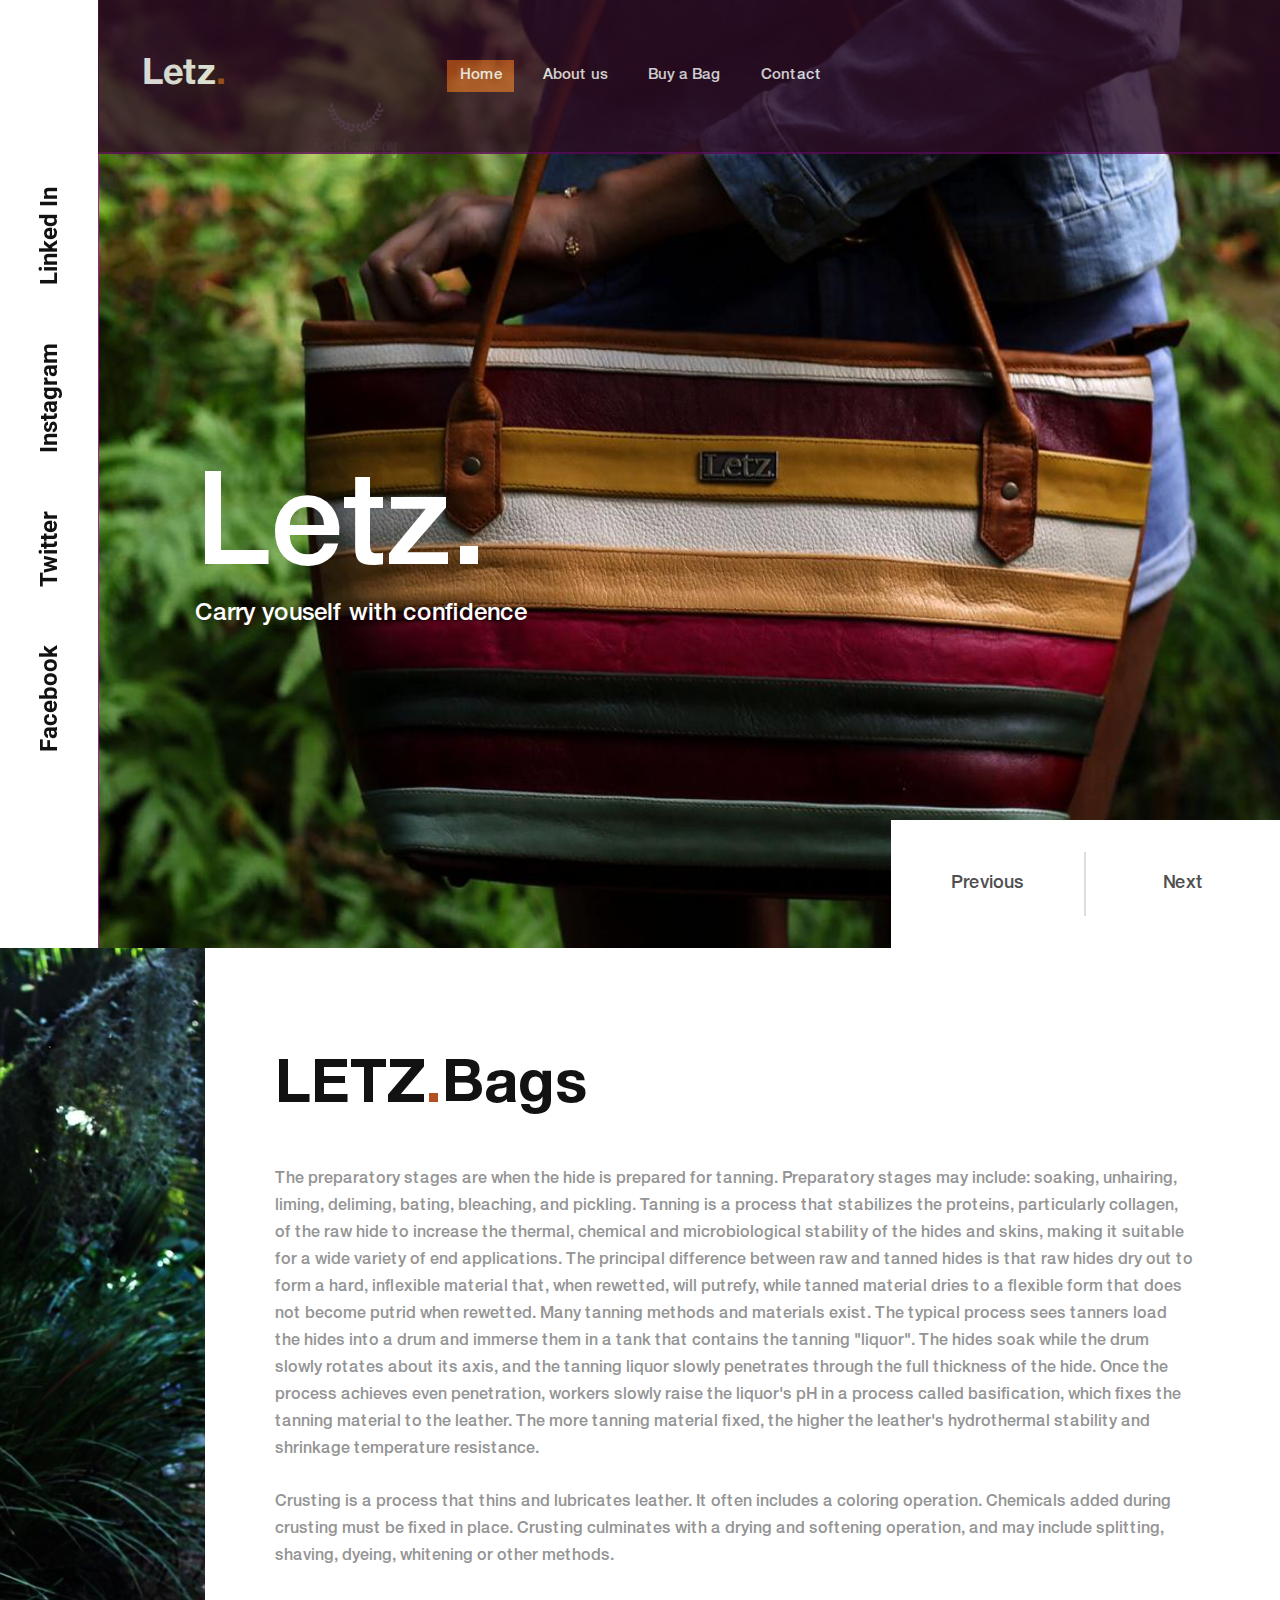
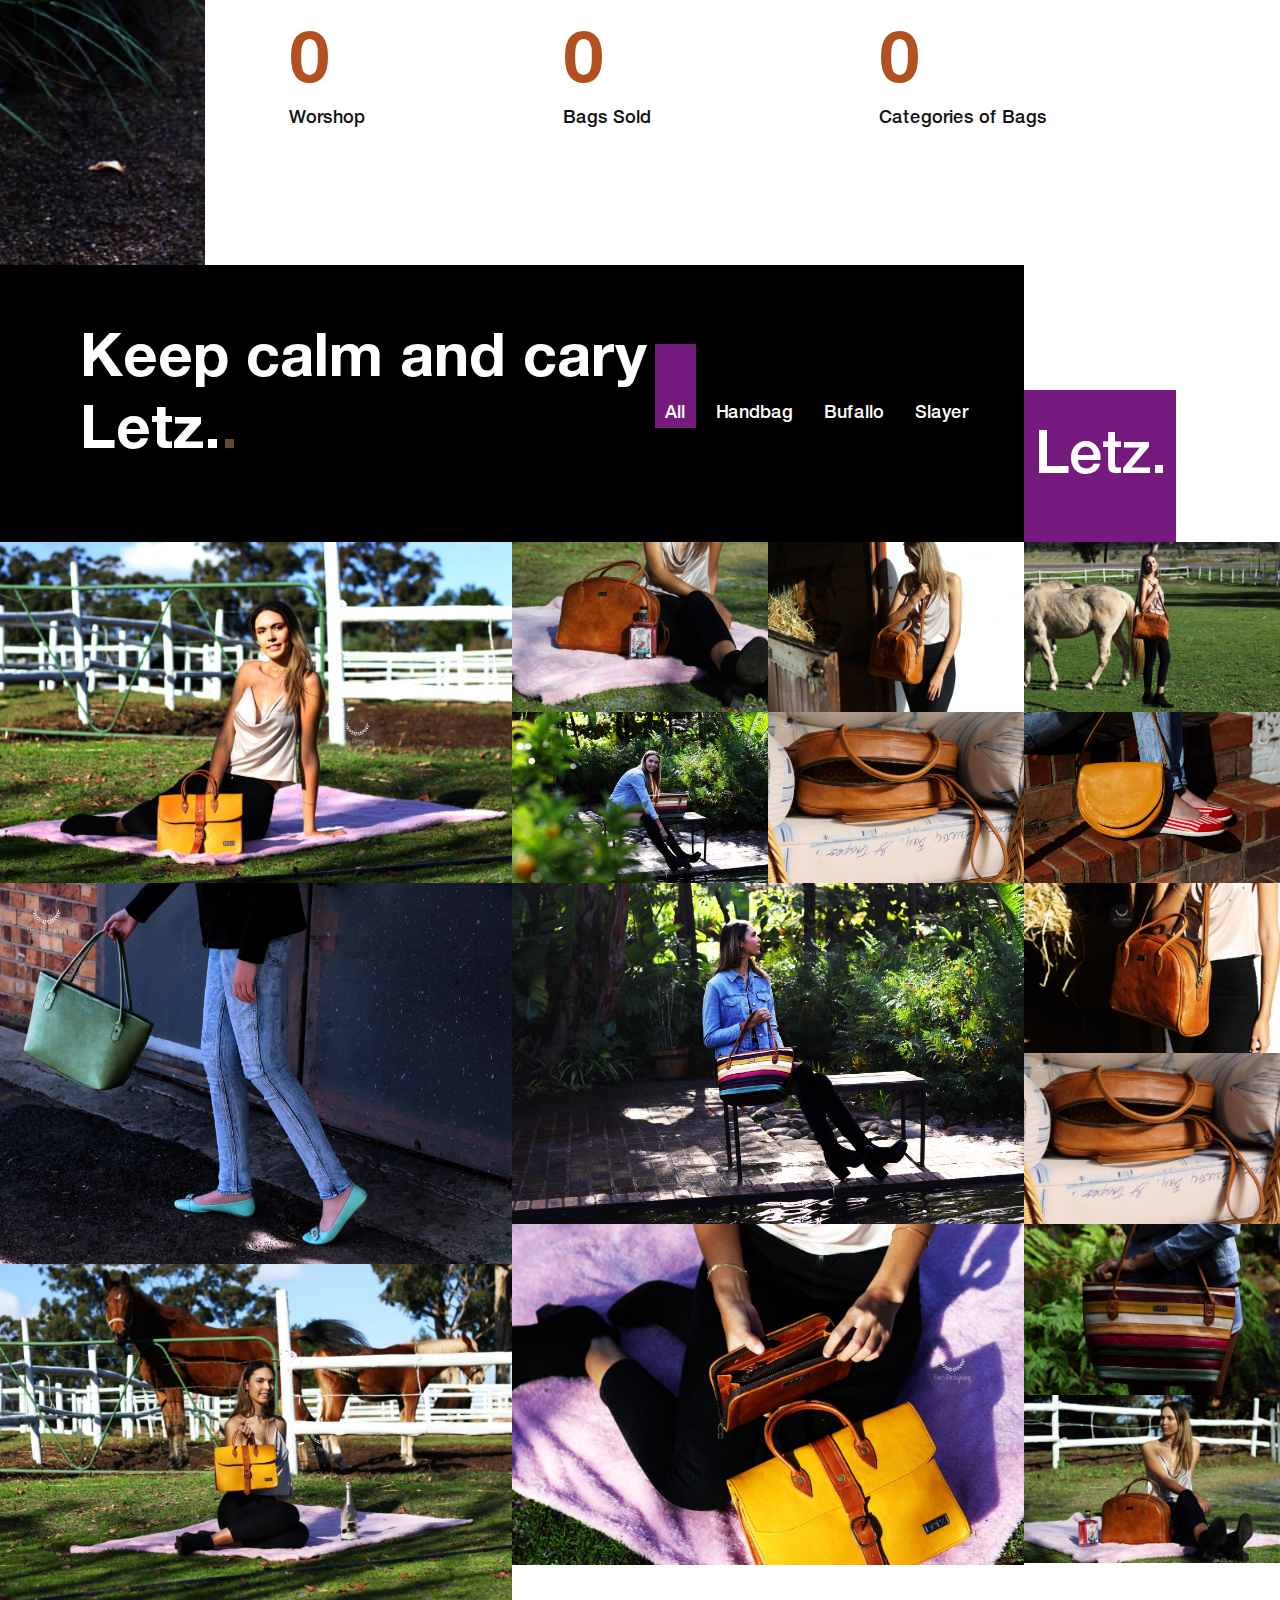
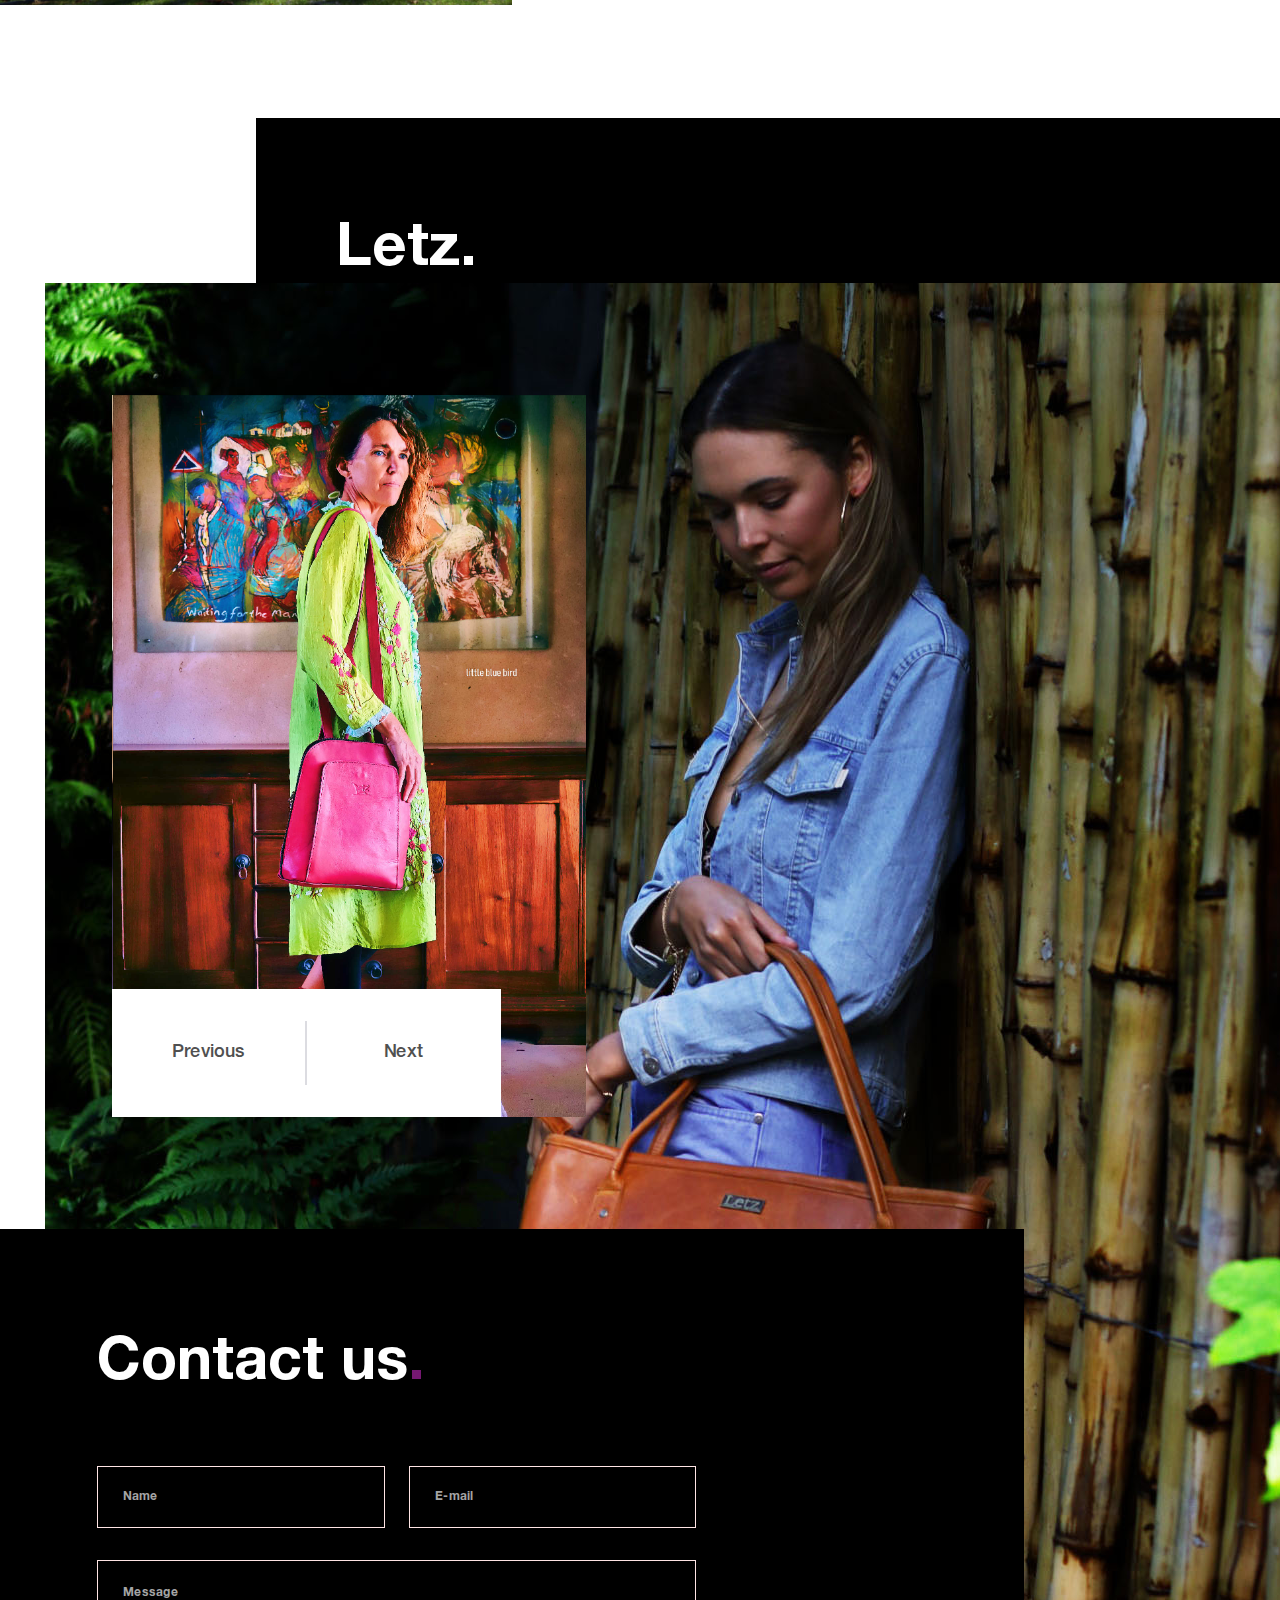
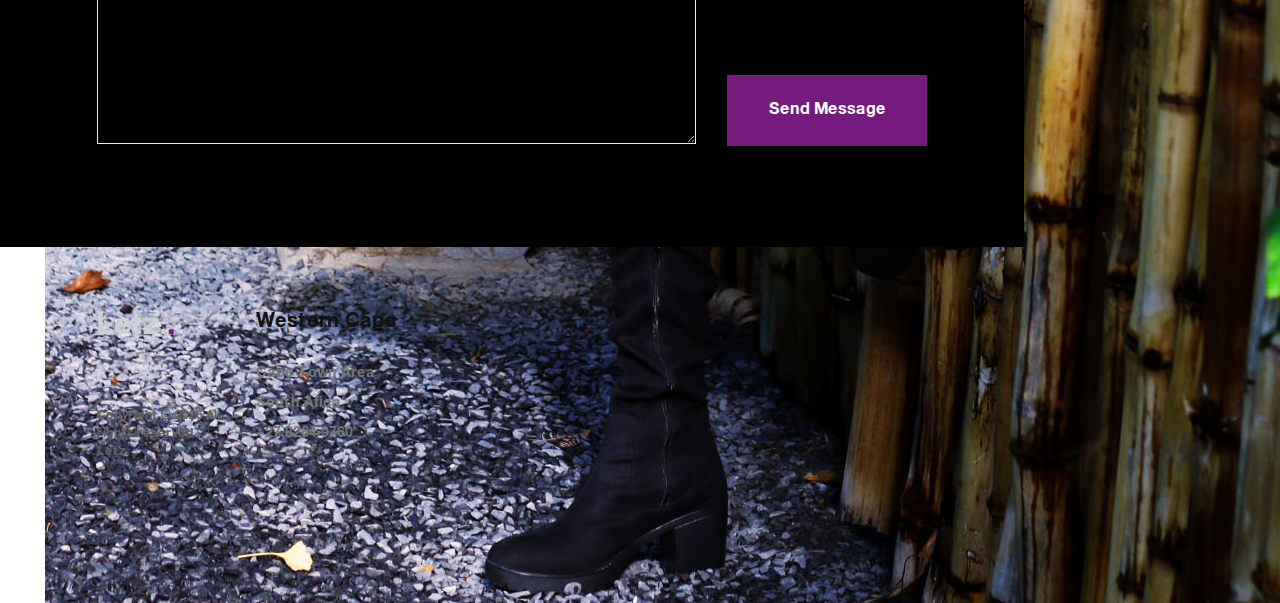
<file: index.html>
<!DOCTYPE html>
<html lang="en">

<head>
	<title>LETZ</title>
	<meta charset="utf-8">
	<meta http-equiv="X-UA-Compatible" content="IE=edge">
	<meta name="description" content="Modelo template project">
	<meta name="viewport" content="width=device-width, initial-scale=1">
	<link rel="stylesheet" type="text/css" href="styles/bootstrap-4.1.2/bootstrap.min.css">
	<link href="plugins/font-awesome-4.7.0/css/font-awesome.min.css" rel="stylesheet" type="text/css">
	<link rel="stylesheet" type="text/css" href="plugins/OwlCarousel2-2.3.4/owl.carousel.css">
	<link rel="stylesheet" type="text/css" href="plugins/OwlCarousel2-2.3.4/owl.theme.default.css">
	<link rel="stylesheet" type="text/css" href="plugins/OwlCarousel2-2.3.4/animate.css">
	<link rel="stylesheet" type="text/css" href="styles/main_styles.css">
	<link rel="stylesheet" type="text/css" href="styles/responsive.css">
</head>

<body>

	<div class="super_container">

		<!-- Header -->

		<header class="header">
			<div class="header_content d-flex flex-row align-items-center justify-content-center">

				<!-- Logo -->
				<div class="logo_container d-flex flex-row align-items-center justify-content-start">
					<div class="logo">
						<a href="#">Letz<span>.</span></a>
					</div>
					<div class="hamburger"><i class="fa fa-bars" aria-hidden="true"></i></div>
				</div>

				<!-- Main Navigation -->
				<nav class="main_nav">
					<ul class="d-flex flex-row align-items-start justify-content-start">
						<li class="active"><a href="index.html">Home</a></li>
						<li><a href="#">About us</a></li>
						<li><a href="https://letz.store/">Buy a Bag</a></li>
						<li><a href="contact.html">Contact</a></li>
					</ul>
				</nav>



			</div>
		</header>

		<!-- Social Bar -->

		<div class="social_bar">
			<div class="d-flex flex-row align-items-center justify-content-start">
				<ul class="d-flex flex-row align-items-start justify-content-start">
					<li><a href="https://www.facebook.com/letzonline/">Facebook</a></li>
					<li><a href="#">Twitter</a></li>
					<li><a href="#">Instagram</a></li>
					<li><a href="https://www.linkedin.com/in/letz-store-465599181/">Linked In</a></li>
				</ul>
			</div>
		</div>

		<!-- Menu -->

		<div class="menu trans_400 d-flex flex-column align-items-start justify-content-center">
			<div class="menu_close"><i class="fa fa-times" aria-hidden="true"></i></div>
			<div class="menu_content">
				<nav class="menu_nav">
					<ul>
						<li><a href="index.html">Home<span>.</span></a></li>
						<li><a href="about.html">About us<span>.</span></a></li>
						<li><a href="Store.html">Store<span>.</span></a></li>
						<li><a href="contact.html">Contact<span>.</span></a></li>
					</ul>
				</nav>

			</div>
		</div>

		<!-- Home -->

		<div class="home">

			<!-- Home Slider -->
			<div class="home_slider_container">
				<div class="owl-carousel owl-theme home_slider">

					<!-- Slide -->


					<div class="home_slider_item">
						<div class="background_image" style="background-image:url(images/2.png)"></div>
						<div class="home_container">
							<div class="container">
								<div class="row">
									<div class="col">
										<div class="home_content" data-animation-in="fadeIn"
											data-animation-out="animate-out fadeOut">
											<div class="home_title">Letz.</div>
											<div class="home_subtitle">Carry youself with confidence</div>
										</div>
									</div>
								</div>
							</div>
						</div>
					</div>

					<div class="home_slider_item">
						<div class="background_image" style="background-image:url(images/29.JPG)"></div>
						<div class="home_container">
							<div class="container">
								<div class="row">
									<div class="col">
										<div class="home_content" data-animation-in="fadeIn"
											data-animation-out="animate-out fadeOut">
											<div class="home_title">Letz.</div>
											<div class="home_subtitle">Quality is never an accident</div>
										</div>
									</div>
								</div>
							</div>
						</div>
					</div>

					<div class="home_slider_item">
						<div class="background_image" style="background-image:url(images/27.JPG)"></div>
						<div class="home_container">
							<div class="container">
								<div class="row">
									<div class="col">
										<div class="home_content" data-animation-in="fadeIn"
											data-animation-out="animate-out fadeOut">
											<div class="home_title">Letz.</div>
											<div class="home_subtitle">Be who you are, not who the world wants you to be
											</div>
										</div>
									</div>
								</div>
							</div>
						</div>
					</div>

					<!-- Slide -->
					<div class="home_slider_item">
						<div class="background_image" style="background-image:url(images/3.png)"></div>
						<div class="home_container">
							<div class="container">
								<div class="row">
									<div class="col">
										<div class="home_content" data-animation-in="fadeIn"
											data-animation-out="animate-out fadeOut">
											<div class="home_title">Letz.</div>
											<div class="home_subtitle">Be who you are, not who the world wants you to be
											</div>
										</div>
									</div>
								</div>
							</div>
						</div>
					</div>

					<!-- Slide -->
					<div class="home_slider_item">
						<div class="background_image" style="background-image:url(images/30.JPG)"></div>
						<div class="home_container">
							<div class="container">
								<div class="row">
									<div class="col">
										<div class="home_content" data-animation-in="fadeIn"
											data-animation-out="animate-out fadeOut">
											<div class="home_title"> Letz.</div>
											<div class="home_subtitle">South African Hand Made Bag.</div>
										</div>
									</div>
								</div>
							</div>
						</div>
					</div>
					<!-- Slide -->
					<div class="home_slider_item">
						<div class="background_image" style="background-image:url(images/50.JPG)"></div>
						<div class="home_container">
							<div class="container">
								<div class="row">
									<div class="col">
										<div class="home_content" data-animation-in="fadeIn"
											data-animation-out="animate-out fadeOut">
											<div class="home_title">Letz.</div>
											<div class="home_subtitle">The essence of your identity</div>
										</div>
									</div>
								</div>
							</div>
						</div>
					</div>
					<!-- Slide -->
					<!-- Slide -->
					<div class="home_slider_item">
						<div class="background_image" style="background-image:url(images/7.png"></div>
						<div class="home_container">
							<div class="container">
								<div class="row">
									<div class="col">
										<div class="home_content" data-animation-in="fadeIn"
											data-animation-out="animate-out fadeOut">
											<div class="home_title">Letz.</div>
											<div class="home_subtitle">A style that matters more. </div>
										</div>
									</div>
								</div>
							</div>
						</div>
					</div>
					<!-- Slide -->
				</div>
				<!-- Home Slider Navigation -->
				<div class="slider_nav_container d-flex flex-row align-items-center justify-content-start">
					<div class="d-flex flex-row align-items-start justify-content-start">
						<div class="slider_nav slider_prev home_slider_prev">Previous</div>
						<div class="slider_nav home_slider_next">Next</div>
					</div>
				</div>

			</div>
		</div>

		<!-- Intro -->

		<div class="intro">
			<div class="container">
				<div class="row row-eq-height">
					<div class="col-xl-2 order-xl-1 order-2">
						<div class="intro_image"><img src="images/1.png" alt=""></div>
					</div>
					<div class="col-xl-10 order-xl-2 order-1">
						<div class="intro_content">
							<div class="intro_title">
								<h1>LETZ<span>.</span>Bags</h1>
							</div>
							<div class="intro_text">
								<p>The preparatory stages are when the hide is prepared for tanning. Preparatory stages
									may include: soaking, unhairing, liming, deliming, bating, bleaching, and pickling.

									Tanning is a process that stabilizes the proteins, particularly collagen, of the raw
									hide to increase the thermal, chemical and microbiological stability of the hides
									and skins, making it suitable for a wide variety of end applications. The principal
									difference between raw and tanned hides is that raw hides dry out to form a hard,
									inflexible material that, when rewetted, will putrefy, while tanned material dries
									to a flexible form that does not become putrid when rewetted.

									Many tanning methods and materials exist. The typical process sees tanners load the
									hides into a drum and immerse them in a tank that contains the tanning "liquor". The
									hides soak while the drum slowly rotates about its axis, and the tanning liquor
									slowly penetrates through the full thickness of the hide. Once the process achieves
									even penetration, workers slowly raise the liquor's pH in a process called
									basification, which fixes the tanning material to the leather. The more tanning
									material fixed, the higher the leather's hydrothermal stability and shrinkage
									temperature resistance.</p>
								<p>Crusting is a process that thins and lubricates leather. It often includes a coloring
									operation. Chemicals added during crusting must be fixed in place. Crusting
									culminates with a drying and softening operation, and may include splitting,
									shaving, dyeing, whitening or other methods.</p>
							</div>
							<div
								class="milestones_container d-flex flex-row align-items-start justify-content-start flex-wrap">

								<!-- Milestone -->
								<div class="milestone">
									<div class="milestone_content">
										<div class="milestone_counter" data-end-value="1">0</div>
										<div class="milestone_title">Worshop</div>
									</div>
								</div>

								<!-- Milestone -->
								<div class="milestone">
									<div class="milestone_content">
										<div class="milestone_counter" data-end-value="3190">0</div>
										<div class="milestone_title">Bags Sold</div>
									</div>
								</div>

								<!-- Milestone -->
								<div class="milestone">
									<div class="milestone_content">
										<div class="milestone_counter" data-end-value="5">0</div>
										<div class="milestone_title">Categories of Bags</div>
									</div>
								</div>
							</div>
						</div>
					</div>
				</div>
			</div>
		</div>

		<!-- Store -->
		<div class="Store">
			<div class="section_title_container d-flex flex-row align-items-center justify-content-start">
				<div class="d-flex flex-row align-items-center justify-content-start">
					<div class="section_title">
						<h1>Keep calm and cary Letz.<span>.</span></h1>
					</div>
					<div class="isotope_filtering_container ml-auto">
						<ul class="isotope_filtering d-flex flex-row align-items-start justify-content-start">
							<li class="active item_filter_btn" data-filter="*">All</li>
							<li class="item_filter_btn" data-filter=".female">Handbag</li>
							<li class="item_filter_btn" data-filter=".male"> Bufallo</li>
							<li class="item_filter_btn" data-filter=".children">Slayer</li>
						</ul>
					</div>
					<div class="see_all_models_link"><a href="#">Letz.</a></div>
				</div>
			</div>
			<div class="models_container">


				<div class="model model_big female">
					<a href="single.html">
						<img src="images/56.JPG" alt="">
						<span class="model_overlay d-flex flex-column align-items-center justify-content-center">
							<span class="model_name">Misha Dijkerman</span>
							<span class="model_link">View Bag</span>
						</span>
					</a>
				</div>


				<div class="model model_small female">
					<a href="single.html">
						<img src="images/39.JPG" alt="">
						<span class="model_overlay d-flex flex-column align-items-center justify-content-center">
							<span class="model_name">Misha Dijkerman</span>
							<span class="model_link">View Bag</span>
						</span>
					</a>
				</div>

				<div class="model model_small children">
					<a href="single.html">
						<img src="images/30.JPG" alt="">
						<span class="model_overlay d-flex flex-column align-items-center justify-content-center">
							<span class="model_name">Misha Dijkerman</span>
							<span class="model_link">View Bag</span>
						</span>
					</a>
				</div>


				<div class="model model_tall male">
					<a href="single.html">
						<img src="images/48.JPG" alt="">
						<span class="model_overlay d-flex flex-column align-items-center justify-content-center">
							<span class="model_name">Misha Dijkerman</span>
							<span class="model_link">View Bag</span>
						</span>
					</a>
				</div>


				<div class="model model_tall children">
					<a href="single.html">
						<img src="images/21.JPG" alt="">
						<span class="model_overlay d-flex flex-column align-items-center justify-content-center">
							<span class="model_name">Misha Dijkerman</span>
							<span class="model_link">View Bag</span>
						</span>
					</a>
				</div>


				<div class="model model_small female">
					<a href="single.html">
						<img src="images/26.JPG" alt="">
						<span class="model_overlay d-flex flex-column align-items-center justify-content-center">
							<span class="model_name">Misha Dijkerman</span>
							<span class="model_link">View Bag</span>
						</span>
					</a>
				</div>


				<div class="model model_wide children">
					<a href="single.html">
						<img src="images/27.JPG" alt="">
						<span class="model_overlay d-flex flex-column align-items-center justify-content-center">
							<span class="model_name">Misha Dijkerman</span>
							<span class="model_link">View Bag</span>
						</span>
					</a>
				</div>


				<div class="model model_tall female">
					<a href="single.html">
						<img src="images/22.JPG" alt="">
						<span class="model_overlay d-flex flex-column align-items-center justify-content-center">
							<span class="model_name">Misha Dijkerman</span>
							<span class="model_link">View Bag</span>
						</span>
					</a>
				</div>


				<div class="model model_big male">
					<a href="single.html">
						<img src="images/20.JPG" alt="">
						<span class="model_overlay d-flex flex-column align-items-center justify-content-center">
							<span class="model_name">Misha Dijkerman</span>
							<span class="model_link">View Bag</span>
						</span>
					</a>
				</div>


				<div class="model model_wide female">
					<a href="single.html">
						<img src="images/29.JPG" alt="">
						<span class="model_overlay d-flex flex-column align-items-center justify-content-center">
							<span class="model_name">Misha Dijkerman</span>
							<span class="model_link">View Bag</span>
						</span>
					</a>
				</div>

				<div class="model model_wide male">
					<a href="single.html">
						<img src="images/51.JPG" alt="">
						<span class="model_overlay d-flex flex-column align-items-center justify-content-center">
							<span class="model_name">Misha Dijkerman</span>
							<span class="model_link">View Bag</span>
						</span>
					</a>
				</div>

				<div class="model model_small female">
					<a href="single.html">
						<img src="images/42.JPG" alt="">
						<span class="model_overlay d-flex flex-column align-items-center justify-content-center">
							<span class="model_name">Misha Dijkerman</span>
							<span class="model_link">View Bag</span>
						</span>
					</a>
				</div>

				<div class="model model_small female">
					<a href="single.html">
						<img src="images/3.png" alt="">
						<span class="model_overlay d-flex flex-column align-items-center justify-content-center">
							<span class="model_name">Misha Dijkerman</span>
							<span class="model_link">View Bag</span>
						</span>
					</a>
				</div>


				<div class="model model_small female">
					<a href="single.html">
						<img src="images/2.png" alt="">
						<span class="model_overlay d-flex flex-column align-items-center justify-content-center">
							<span class="model_name">Misha Dijkerman</span>
							<span class="model_link">View Bag</span>
						</span>
					</a>
				</div>


				<div class="model model_small female">
					<a href="single.html">
						<img src="images/35.JPG" alt="">
						<span class="model_overlay d-flex flex-column align-items-center justify-content-center">
							<span class="model_name">Misha Dijkerman</span>
							<span class="model_link">View Bag</span>
						</span>
					</a>
				</div>
			</div>

			<div class="week_model">
				<div class="section_title_container d-flex flex-row align-items-center justify-content-end">
					<div class="d-flex flex-row align-items-center justify-content-start">
						<div class="section_title">
							<h1>Letz.<span></span></h1>
						</div>
					</div>
				</div>
				<div class="container">
					<div class="row row-eq-height">

						<!-- Model of the week slider -->
						<div class="col-xl-5 col-lg-6 order-lg-1 order-2 model_col">
							<div class="model_slider_container">
								<div class="owl-carousel owl-theme model_slider">
									<div>
										<!-- Image credit: https://unsplash.com/@thebernhardy -->
										<div class="background_image"
											style="background-image:url(images/59.JPG)"></div>
										<!-- <img src="images/week_model_3.jpg" alt="https://unsplash.com/@thebernhardy"> -->
									</div>
									<!-- Slide -->
									<div>
										<!-- Image credit: https://unsplash.com/@ollivves -->
										<div class="background_image"
											style="background-image:url(images/5.png)"></div>
										<!-- <img src="images/week_model_1.jpg" alt="https://unsplash.com/@ollivves"> -->
									</div>

									<!-- Slide -->
									<div>
										<!-- Image credit: https://unsplash.com/@tamarabellis -->
										<div class="background_image"
											style="background-image:url(images/4.png)"></div>
										<!-- <img src="images/week_model_2.jpg" alt="https://unsplash.com/@tamarabellis"> -->
									</div>

									<!-- Slide -->
									<div>
										<!-- Image credit: https://unsplash.com/@thebernhardy -->
										<div class="background_image"
											style="background-image:url(images/12.JPG)"></div>
										<!-- <img src="images/week_model_3.jpg" alt="https://unsplash.com/@thebernhardy"> -->
									</div>

									<!-- Slide -->
									<div>
										<!-- Image credit: https://unsplash.com/@thebernhardy -->
										<div class="background_image"
											style="background-image:url(images/33.JPG)"></div>
										<!-- <img src="images/week_model_3.jpg" alt="https://unsplash.com/@thebernhardy"> -->
									</div>

									<div>
										<!-- Image credit: https://unsplash.com/@thebernhardy -->
										<div class="background_image"
											style="background-image:url(images/52.JPG)"></div>
										<!-- <img src="images/week_model_3.jpg" alt="https://unsplash.com/@thebernhardy"> -->
									</div>
									

								</div>

								<!-- Slider Navigation -->
								<div
									class="slider_nav_container model_nav_container d-flex flex-row align-items-center justify-content-start">
									<div class="d-flex flex-row align-items-start justify-content-start">
										<div class="slider_nav slider_prev model_slider_prev">Previous</div>
										<div class="slider_nav model_slider_next">Next</div>
									</div>
								</div>
							</div>
						</div>

						<!-- Model of the week content -->
						<div class="col-lg-6 offset-xl-1 order-lg-2 order-1">
							<div class="week_model_content">
								<div class="week_model_title">Samantha Smith</div>
								<div class="week_model_text">
									<p> Info abot the bags here . Many tanning methods and materials exist. The typical process sees tanners load the
										hides into a drum and immerse them in a tank that contains the tanning "liquor". The
										hides soak while the drum slowly rotates about its axis, and the tanning liquor
										slowly penetrates through the full thickness of the hide. Once the process achieves
										even penetration, workers slowly raise the liquor's pH in a process called
										basification, which fixes the tanning material to the leather. The more tanning
										material fixed, the higher the leather's hydrothermal stability and shrinkage</p>
								</div>
								<div class="model_list">
									<ul>
										<li class="d-flex flex-row align-items-start justify-content-start">
											<div>Type:</div>
											<div>Leather</div>
										</li>
										<li class="d-flex flex-row align-items-start justify-content-start">
											<div>Quility:</div>
											<div>Hand Made</div>
										</li>
										<li class="d-flex flex-row align-items-start justify-content-start">
											<div>Number of bags sold:</div>
											<div>3542</div>
										</li>
									</ul>
								</div>
								<div class="week_model_link"><a href="https://letz.store/">View or Buy a Bag</a></div>
								<div class="button week_model_button"><a href="https://letz.store/">Buy</a></div>
							</div>
						</div>

					</div>
				</div>
			</div>
			<footer class="footer">
				<div class="footer_image"><img src="images/23.JPG" alt=""></div>

				<!-- Contact -->
				<div class="contact">
					<div class="container">
						<div class="row">
							<div class="col">
								<div class="contact_content">
									<div class="contact_title">Contact us<span>.</span></div>
									<div class="contact_form_container">
										<form action="#" class="contact_form" id="contact_form">
											<div
												class="d-flex flex-lg-row flex-column align-items-end justify-content-start">
												<div class="contact_form_content">
													<div
														class="d-flex flex-xl-row flex-column align-items-center justify-content-between">
														<div>
															<input type="text" class="contact_input" placeholder="Name"
																required="required">
														</div>
														<div>
															<input type="email" class="contact_input"
																placeholder="E-mail" required="required">
														</div>
													</div>
													<div>
														<textarea class="contact_input contact_textarea"
															placeholder="Message" required="required"></textarea>
													</div>
												</div>
												<div class="contact_form_button_container">
													<button class="contact_form_button button">Send Message</button>
												</div>
											</div>
										</form>
									</div>
								</div>
							</div>
						</div>
					</div>
				</div>
				<div class="footer_container">
					<div class="container">
						<div class="row">
							<div class="col">
								<div
									class="footer_container_inner d-flex flex-xl-row flex-column align-items-start justify-content-start">
									<div>
										<div class="footer_logo_container">
											<a href="#">
												<div>Letz.<span>.</span></div>
											</a>
										</div>
										<div class="copyright">
											<!-- Link back to Colorlib can't be removed. Template is licensed under CC BY 3.0. -->
											Copyright &copy;
											<script>document.write(new Date().getFullYear());</script> All rights
											reserved <i class="fa fa-heart-o" aria-hidden="true"></i> Letz.
											<!-- Link back to Colorlib can't be removed. Template is licensed under CC BY 3.0. -->
										</div>
									</div>
									<div
										class="footer_content d-flex flex-sm-row flex-column align-items-start justify-content-start flex-wrap">

										<!-- Footer Column -->
										<div class="footer_col">
											<div class="footer_title">Western Cape</div>
											<div class="footer_list">
												<ul>
													<li>Cape Town Area</li>
													<li>South Afica</li>
													<li>+27 8264 9760</li>
												</ul>
											</div>
										</div>

									</div>
								</div>
							</div>
						</div>
					</div>
				</div>
			</footer>
		</div>
	</div>


	<script src="js/jquery-3.3.1.min.js"></script>
	<script src="styles/bootstrap-4.1.2/popper.js"></script>
	<script src="styles/bootstrap-4.1.2/bootstrap.min.js"></script>
	<script src="plugins/greensock/TweenMax.min.js"></script>
	<script src="plugins/greensock/TimelineMax.min.js"></script>
	<script src="plugins/scrollmagic/ScrollMagic.min.js"></script>
	<script src="plugins/greensock/animation.gsap.min.js"></script>
	<script src="plugins/greensock/ScrollToPlugin.min.js"></script>
	<script src="plugins/OwlCarousel2-2.3.4/owl.carousel.js"></script>
	<script src="plugins/easing/easing.js"></script>
	<script src="plugins/Isotope/isotope.pkgd.min.js"></script>
	<script src="plugins/Isotope/packery-mode.pkgd.min.js"></script>
	<script src="plugins/Isotope/fitcolumns.js"></script>
	<script src="plugins/Isotope/masonry-horizontal.js"></script>
	<script src="plugins/progressbar/progressbar.min.js"></script>
	<script src="plugins/parallax-js-master/parallax.min.js"></script>
	<script src="js/custom.js"></script>
</body>

</html>
</file>
<file: styles/main_styles.css>
@charset "utf-8";
/* CSS Document */

/******************************

[Table of Contents]

1. Fonts
2. Body and some general stuff
3. Header
4. Social Bar
5. Menu
6. Home
7. Intro
8. Models
9. Model of the Week
10. Footer


******************************/

/***********
1. Fonts
***********/

@import url('https://fonts.googleapis.com/css?family=Roboto:700');

@font-face
{
	font-family: 'HelveticaNeueLTProBd';
	src: url('../fonts/HelveticaNeueLTPro-Bd.eot'); /* IE9 Compat Modes */
  	src: url('../fonts/HelveticaNeueLTPro-Bd.eot?#iefix') format('embedded-opentype'), /* IE6-IE8 */
		url('../fonts/HelveticaNeueLTPro-Bd.woff2') format('woff2'), /* Super Modern Browsers */
		url('../fonts/HelveticaNeueLTPro-Bd.woff') format('woff'), /* Pretty Modern Browsers */
		url('../fonts/HelveticaNeueLTPro-Bd.ttf')  format('truetype'); /* Safari, Android, iOS */
	font-weight: bold;
}

@font-face
{
	font-family: 'HelveticaNeueLTProMd';
	src: url('../fonts/HelveticaNeueLTPro-Md.eot'); /* IE9 Compat Modes */
  	src: url('../fonts/HelveticaNeueLTPro-Md.eot?#iefix') format('embedded-opentype'), /* IE6-IE8 */
		url('../fonts/HelveticaNeueLTPro-Md.woff2') format('woff2'), /* Super Modern Browsers */
		url('../fonts/HelveticaNeueLTPro-Md.woff') format('woff'), /* Pretty Modern Browsers */
		url('../fonts/HelveticaNeueLTPro-Md.ttf')  format('truetype'); /* Safari, Android, iOS */
	font-weight: normal;
}

/*********************************
2. Body and some general stuff
*********************************/

*
{
	margin: 0;
	padding: 0;
	-webkit-font-smoothing: antialiased;
	-webkit-text-shadow: rgba(0,0,0,.01) 0 0 1px;
	text-shadow: rgba(0,0,0,.01) 0 0 1px;
}
body
{
	font-family: 'HelveticaNeueLTProMd', sans-serif;
	font-size: 14px;
	font-weight: 400;
	background: #FFFFFF;
	color: #a5a5a5;
}
div
{
	display: block;
	position: relative;
	-webkit-box-sizing: border-box;
    -moz-box-sizing: border-box;
    box-sizing: border-box;
}
ul
{
	list-style: none;
	margin-bottom: 0px;
}
p
{
	font-family: 'HelveticaNeueLTProMd', sans-serif;
	font-size: 16px;
	line-height: 1.6875;
	color: #949494;
	-webkit-font-smoothing: antialiased;
	-webkit-text-shadow: rgba(0,0,0,.01) 0 0 1px;
	text-shadow: rgba(0,0,0,.01) 0 0 1px;
}
p a
{
	display: inline;
	position: relative;
	color: inherit;
	border-bottom: solid 1px #ffa07f;
	-webkit-transition: all 200ms ease;
	-moz-transition: all 200ms ease;
	-ms-transition: all 200ms ease;
	-o-transition: all 200ms ease;
	transition: all 200ms ease;
}
p:last-of-type
{
	margin-bottom: 0;
}
a
{
	-webkit-transition: all 200ms ease;
	-moz-transition: all 200ms ease;
	-ms-transition: all 200ms ease;
	-o-transition: all 200ms ease;
	transition: all 200ms ease;
}
a, a:hover, a:visited, a:active, a:link
{
	text-decoration: none;
	-webkit-font-smoothing: antialiased;
	-webkit-text-shadow: rgba(0,0,0,.01) 0 0 1px;
	text-shadow: rgba(0,0,0,.01) 0 0 1px;
}
p a:active
{
	position: relative;
	color: #FF6347;
}
p a:hover
{
	color: #FFFFFF;
	background: #ffa07f;
}
p a:hover::after
{
	opacity: 0.2;
}
::selection
{
	background: #121212;
	color: #FFFFFF;
}
p::selection
{
	
}
h1{font-size: 60px;}
h2{font-size: 48px;}
h3{font-size: 36px;}
h4{font-size: 24px;}
h5{font-size: 18px;}
h1, h2, h3, h4, h5, h6
{
	font-family: 'HelveticaNeueLTProBd', sans-serif;
	-webkit-font-smoothing: antialiased;
	-webkit-text-shadow: rgba(0,0,0,.01) 0 0 1px;
	text-shadow: rgba(0,0,0,.01) 0 0 1px;
	line-height: 1.2;
}
h1::selection, 
h2::selection, 
h3::selection, 
h4::selection, 
h5::selection, 
h6::selection
{
	
}
img
{
	max-width: 100%;
}
button:active
{
	outline: none;
}
.form-control
{
	color: #db5246;
}
section
{
	display: block;
	position: relative;
	box-sizing: border-box;
}
.clear
{
	clear: both;
}
.clearfix::before, .clearfix::after
{
	content: "";
	display: table;
}
.clearfix::after
{
	clear: both;
}
.clearfix
{
	zoom: 1;
}
.float_left
{
	float: left;
}
.float_right
{
	float: right;
}
.trans_200
{
	-webkit-transition: all 200ms ease;
	-moz-transition: all 200ms ease;
	-ms-transition: all 200ms ease;
	-o-transition: all 200ms ease;
	transition: all 200ms ease;
}
.trans_300
{
	-webkit-transition: all 300ms ease;
	-moz-transition: all 300ms ease;
	-ms-transition: all 300ms ease;
	-o-transition: all 300ms ease;
	transition: all 300ms ease;
}
.trans_400
{
	-webkit-transition: all 400ms ease;
	-moz-transition: all 400ms ease;
	-ms-transition: all 400ms ease;
	-o-transition: all 400ms ease;
	transition: all 400ms ease;
}
.trans_500
{
	-webkit-transition: all 500ms ease;
	-moz-transition: all 500ms ease;
	-ms-transition: all 500ms ease;
	-o-transition: all 500ms ease;
	transition: all 500ms ease;
}
.fill_height
{
	height: 100%;
}
.super_container
{
	width: 100%;
	overflow: hidden;
}
.prlx_parent
{
	overflow: hidden;
}
.prlx
{
	height: 130% !important;
}
.parallax-window
{
    min-height: 400px;
    background: transparent;
}
.parallax_background
{
	position: absolute;
	top: 0;
	left: 0;
	width: 100%;
	height: 100%;
}
.background_image
{
	position: absolute;
	top: 0;
	left: 0;
	width: 100%;
	height: 100%;
	background-repeat: no-repeat;
	background-size: cover;
	background-position: center center;
}
.nopadding
{
	padding: 0px !important;
}
.owl-carousel,
.owl-carousel .owl-stage-outer,
.owl-carousel .owl-stage,
.owl-carousel .owl-item,
.owl-carousel .owl-item > div
{
	height: 100%;
}
.section_title_container
{
	width: 100%;
}
.section_title_container > div
{
	width: 80%;
	height: 277px;
	background: #000000;
	padding-left: 80px;
	padding-right: 115px;
}
.section_title h1
{
	font-size: 60px;
	color: #FFFFFF;
}
.section_title h1 span
{
	color: #624a2e;
}

/*********************************
3. Header
*********************************/

.header
{
	position: fixed;
	top: 0;
	left: 0;
	width: 100%;
	background: #2e0d23;
	border-bottom: solid 2px #5b0857;
	z-index: 100;
	opacity: 0.8;
}
.header_content
{
	width: 100%;
	height: 152px;
	-webkit-transition: all 400ms ease;
	-moz-transition: all 400ms ease;
	-ms-transition: all 400ms ease;
	-o-transition: all 400ms ease;
	transition: all 400ms ease;
}
.header.scrolled .header_content
{
	height: 80px;
}
.main_nav ul li
{
	height: 32px;
	-webkit-transition: all 200ms ease;
	-moz-transition: all 200ms ease;
	-ms-transition: all 200ms ease;
	-o-transition: all 200ms ease;
	transition: all 200ms ease;
}
.main_nav ul li:not(:last-of-type)
{
	margin-right: 26px;
}
.main_nav ul li.active,
.main_nav ul li:hover
{
	background: #B2501F;
}
.main_nav ul li a
{
	display: block;
	position: relative;
	font-size: 15px;
	color: #FFFFFF;
	line-height: 32px;
	padding-left: 13px;
	padding-right: 11px;
}
.logo_container
{
	position: absolute;
	top: 50%;
	-webkit-transform: translateY(-50%);
	-moz-transform: translateY(-50%);
	-ms-transform: translateY(-50%);
	-o-transform: translateY(-50%);
	transform: translateY(-50%);
	left: 0;
	padding-left: 142px;
}
.logo a
{
	display: block;
	font-family: 'HelveticaNeueLTProBd', sans-serif;
	font-size: 36px;
	color: #FFFFFF;
	line-height: 0.75;
	-webkit-transition: all 400ms ease;
	-moz-transition: all 400ms ease;
	-ms-transition: all 400ms ease;
	-o-transition: all 400ms ease;
	transition: all 400ms ease;
}
.header.scrolled .logo a
{
	font-size: 30px;
}
.logo a span
{
	color: #B2501F;
}
.submit_button
{
	position: absolute;
	right: 0;
	bottom: 0;
	width: 391px;
	height: 130px;
	background: #B2501F;
	text-align: center;
	-webkit-transition: all 400ms ease;
	-moz-transition: all 400ms ease;
	-ms-transition: all 400ms ease;
	-o-transition: all 400ms ease;
	transition: all 400ms ease;
}
.header.scrolled .submit_button
{
	height: 100%;
}
.submit_button a
{
	display: block;
	width: 100%;
	height: 100%;
	line-height: 130px;
	font-size: 18px;
	color: #FFFFFF;
	-webkit-transition: all 400ms ease;
	-moz-transition: all 400ms ease;
	-ms-transition: all 400ms ease;
	-o-transition: all 400ms ease;
	transition: all 400ms ease;
}
.header.scrolled .submit_button a
{
	line-height: 80px;
}
.hamburger
{
	display: none;
	margin-left: 10px;
	-webkit-transform: translateY(4px);
	-moz-transform: translateY(4px);
	-ms-transform: translateY(4px);
	-o-transform: translateY(4px);
	transform: translateY(4px);
	cursor: pointer;
}
.hamburger i
{
	font-size: 24px;
	color: #FFFFFF;
	-webkit-transition: all 200ms ease;
	-moz-transition: all 200ms ease;
	-ms-transition: all 200ms ease;
	-o-transition: all 200ms ease;
	transition: all 200ms ease;
}
.hamburger:hover i
{
	color: rgba(255,255,255,0.8);
}

/*********************************
4. Social Bar
*********************************/

.social_bar
{
	position: absolute;
	top: 948px;
	left: 0;
	width: 948px;
	height: 98px;
	background: #FFFFFF;
	z-index: 101;
	-webkit-transform-origin: top left;
	transform-origin: top left;
	-webkit-transform: rotate(-90deg);
	-moz-transform: rotate(-90deg);
	-ms-transform: rotate(-90deg);
	-o-transform: rotate(-90deg);
	transform: rotate(-90deg);
}
.social_bar > div
{
	width: 100%;
	height: 100%;
	padding-left: 196px;
}
.social_bar > div ul li:not(:last-child)
{
	margin-right: 58px;
}
.social_bar > div ul li a
{
	font-family: 'Roboto', sans-serif;
	font-size: 24px;
	font-weight: 700;
	color: #121212;
}
.social_bar > div ul li a:hover
{
	color: #B2501F;
}

/*********************************
5. Menu
*********************************/

.menu
{
	position: fixed;
	top: 0;
	left: 0;
	width: 100vw;
	height: 100vh;
	background: rgba(255,255,255,0.95);
	padding-left: 225px;
	z-index: 102;
	visibility: hidden;
	opacity: 0;
}
.menu.active
{
	visibility: visible;
	opacity: 1;
}
.menu::after
{
	display: block;
	position: absolute;
	top: 0;
	left: 0;
	width: 98px;
	height: 100vh;
	background: rgba(255,255,255,0.75);
	content: '';
}
.menu_close
{
	position: absolute;
	top: 29px;
	right: 50px;
	cursor: pointer;
	z-index: 1;
}
.menu_close i
{
	font-size: 24px;
	color: #121212;
}
.menu_nav ul li:not(:last-of-type)
{
	margin-bottom: 5px;
}
.menu_nav ul li a
{
	font-family: 'HelveticaNeueLTProBd', sans-serif;
	font-weight: 700;
	font-size: 36px;
	color: #121212;
	line-height: 1.2;
}
.menu_nav ul li a:hover
{
	color: #B2501F;
}
.menu_nav ul li a span
{
	color: #B2501F;
}
.menu_submit
{
	margin-top: 50px;
}
.menu_submit a
{
	display: inline-block;
	position: relative;
	font-size: 14px;
	color: rgba(0,0,0,0.62);
}
.menu_submit a::after
{
	display: block;
	position: absolute;
	bottom: 1px;
	left: 0;
	width: 100%;
	height: 1px;
	background: rgba(0,0,0,0.62);
	content: '';
}
.menu_submit a:hover
{
	color: rgba(0,0,0,1);
}
.menu_submit a:hover::after
{
	background: rgba(0,0,0,1);
}

/*********************************
6. Home
*********************************/

.home
{
	width: 100%;
	height: 948px;
}
.home_slider_container
{
	width: 100%;
	height: 100%;
	padding-left: 98px;
}
.home_slider
{
	border-left: solid 1px #a21d94;
}
.home_slider_dots_container
{
	position: absolute;
	left: 142px;
	bottom: 30px;
	z-index: 1;
}
.home_slider_custom_dots li
{
	width: 33px;
	height: 33px;
	text-align: center;
	border: solid 2px transparent;
	line-height: 29px;
	font-size: 14px;
	color: rgba(255,255,255,1);
	cursor: pointer;
	-webkit-transition: all 200ms ease;
	-moz-transition: all 200ms ease;
	-ms-transition: all 200ms ease;
	-o-transition: all 200ms ease;
	transition: all 200ms ease;
}
.home_slider_custom_dots li:not(.active):hover
{
	color: rgba(255,255,255,0.62);
}
.home_slider_custom_dots li:not(:last-of-type)
{
	margin-right: 3px;
}
.home_slider_custom_dots li.active
{
	border: solid 2px rgba(105,7,114,0.62);
}
.home_container
{
	position: absolute;
	left: 0;
	top: 49.65%;
	width: 100%;
}
.home_content
{
	padding-left: 127px;
}
.home_title
{
	font-size: 130px;
	color: #FFFFFF;
	line-height: 1;
}
.home_subtitle
{
	font-size: 24px;
	color: #FFFFFF;
	line-height: 1;
	margin-top: 2px;
}
.fadeIn
{
	-webkit-animation-delay: 900ms;
	animation-delay: 900ms;
}
.slider_nav_container
{
	position: absolute;
	right: 0;
	bottom: 0;
	width: 389px;
	height: 128px;
	background: #FFFFFF;
	z-index: 1;
}
.slider_nav_container > div
{
	width: 100%;
}
.slider_nav
{
	width: 50%;
	height: 64px;
	text-align: center;
	line-height: 64px;
	font-size: 18px;
	color: #505050;
	cursor: pointer;
}
.slider_nav:hover
{
	color: #B2501F;
}
.slider_prev
{
	border-right: solid 2px #dcdce1;
}
.owl-theme .owl-dots
{
	display: none;
}

/*********************************
7. Intro
*********************************/

.intro
{
	width: 100%;
	background: #FFFFFF;
	padding-top: 105px;
	padding-bottom: 134px;
}
.intro_title h1
{
	color: #121212;
}
.intro_title h1 span
{
	color: #B2501F;
}
.intro_text
{
	margin-top: 42px;
}
.intro_text p:not(:last-child)
{
	margin-bottom: 26px;
}
.milestones_container
{
	margin-top: 69px;
}
.milestone
{
	-webkit-flex-grow: 1;
	flex-grow: 1;
}
.milestone_counter
{
	font-family: 'HelveticaNeueLTProBd', sans-serif;
	font-size: 72px;
	color: #B2501F;
	line-height: 0.75;
}
.milestone_title
{
	font-size: 18px;
	color: #121212;
	line-height: 1.2;
	margin-top: 15px;
}
.milestone:first-child
{
	padding-left: 14px;
}
.milestone:nth-child(2)
{
	padding-left: 50px;
}
.milestone:nth-child(3)
{
	padding-left: 80px;
}
.intro_image
{
	position: absolute;
	top: 50%;
	-webkit-transform: translateY(-50%);
	-moz-transform: translateY(-50%);
	-ms-transform: translateY(-50%);
	-o-transform: translateY(-50%);
	transform: translateY(-50%);
	right: 0;
	width: auto;
	padding-right: 55px;
}
.intro_image img
{
	max-width: none;
}

/*********************************
8. Models
*********************************/

.models
{
	background: #FFFFFF;
}
.isotope_filtering_container
{
	-webkit-transform: translateY(-17px);
	-moz-transform: translateY(-17px);
	-ms-transform: translateY(-17px);
	-o-transform: translateY(-17px);
	transform: translateY(-17px);
}
.isotope_filtering li:not(:last-of-type)
{
	margin-right: 10px;
}
.isotope_filtering li
{
	font-size: 18px;
	color: #FFFFFF;
	padding-left: 10px;
	padding-right: 11px;
	padding-top: 64px;
	padding-bottom: 7px;
	line-height: 0.75;
	background: transparent;
	cursor: pointer;
	-webkit-transition: all 200ms ease;
	-moz-transition: all 200ms ease;
	-ms-transition: all 200ms ease;
	-o-transition: all 200ms ease;
	transition: all 200ms ease;
}
.isotope_filtering li.active,
.isotope_filtering li:hover
{
	background: #751b7e;
}
.models_container
{
	
}
.model
{
	float: left;
	width: 20%;
}
.model img
{
	width: 100%;
}
.model_big,
.model_wide
{
	width: 40%;
}
.model_small,
.model_tall
{
	width: 20%;
}
.model_overlay
{
	position: absolute;
	top: 0;
	left: 0;
	width: 100%;
	height: 100%;
	background: rgba(0,0,0,0.85);
	visibility: hidden;
	opacity: 0;
	-webkit-transition: all 200ms ease;
	-moz-transition: all 200ms ease;
	-ms-transition: all 200ms ease;
	-o-transition: all 200ms ease;
	transition: all 200ms ease;
}
.model:hover .model_overlay
{
	visibility: visible;
	opacity: 1;
}
.model_name
{
	font-family: 'HelveticaNeueLTProBd', sans-serif;
	font-size: 30px;
	color: #FFFFFF;
	line-height: 1.2;
}
.model_link
{
	font-family: 'HelveticaNeueLTProBd', sans-serif;
	font-size: 18px;
	color: rgba(255,255,255,0.53);
	line-height: 1.2;
	margin-top: 12px;
}
.see_all_models_link
{
	position: absolute;
	bottom: 0;
	right: -152px;
	width: 152px;
	height: 152px;
	background: #751b7e;
	text-align: center;
}
.see_all_models_link a
{
	display: block;
	position: relative;
	width: 100%;
	height: 100%;
	font-size: 60px;
	color: #FFFFFF;
	line-height: 140px;
}

/*********************************
9. Model of the Week
*********************************/

.week_model
{
	padding-top: 113px;
	background: #FFFFFF;
}
.week_model_content
{
	width: calc(100% + 110px);
	padding-top: 101px;
}
.week_model_title
{
	font-family: 'HelveticaNeueLTProBd', sans-serif;
	font-size: 36px;
	color: #121212;
	line-height: 1.2;
}
.week_model_text
{
	margin-top: 19px;
}
.model_list
{
	margin-top: 45px;
}
.model_list ul li:not(:last-of-type)
{
	margin-bottom: 25px;
}
.model_list ul li > div:first-child
{
	width: 137px;
	color: #121212;
}
.model_list ul li > div:last-child
{
	color: #949494;
}
.week_model_link
{
	margin-top: 51px;
}
.week_model_link a
{
	display: inline-block;
	position: relative;
	font-size: 16px;
	color: #121212;
	line-height: 1.2;
}
.week_model_link a::after
{
	display: block;
	position: absolute;
	bottom: 1px;
	left: 0;
	width: 100%;
	height: 1px;
	background: #121212;
	content: '';
}
.week_model_button
{
	margin-top: 48px;
}
.button
{
	width: 200px;
	height: 71px;
	background: #751b7e;
	text-align: center;
}
.button a
{
	display: block;
	width: 100%;
	height: 100%;
	font-family: 'HelveticaNeueLTProBd', sans-serif;
	font-size: 16px;
	color: #FFFFFF;
	line-height: 71px;
}
.button:hover
{
	background: #2a1414;
}
.model_slider_container
{
	position: absolute;
	top: 0;
	left: calc(((100vw - 1170px) / 2) * -1);
	padding-left: 97px;
	/*width: calc(100% + 289px);*/
	width: calc(44.62765957446809vw);
	height: 100%;
}
.model_slider
{
	width: 100%;
	height: 100%;
}
.model_nav_container
{
	right: auto;
	left: 97px;
}

/*********************************
10. Footer
*********************************/

.footer
{
	display: block;
	background: #FFFFFF;
	padding-top: 112px;
}
.footer_image
{
	position: absolute;
	right: 15px;
	bottom: 0;
}
.contact
{
	width: 80%;
	background: #000000;
}
.contact .container
{
	max-width: 100%;
	padding-left: 0;
	padding-right: 0;
}
.contact .container .row
{
	margin-left: 0;
	margin-right: 0;
	padding-left: 0;
	padding-right: 0;
}
.contact .container .row .col
{
	padding-left: 0;
	padding-right: 0;
}
.contact_content
{
	padding-top: 101px;
	padding-bottom: 95px;
	padding-left: 97px;
	padding-right: 97px;
}
.contact_title
{
	font-family: 'HelveticaNeueLTProBd', sans-serif;
	font-size: 60px;
	color: #FFFFFF;
	line-height: 1.2;
}
.contact_title span
{
	color: #751871;
}
.contact_form_container
{
	max-width: 1029px;
	margin-top: 64px;
}
.contact_form
{

}
.contact_form_content
{
	width: 100%;
}
.contact_form_content > div:first-child
{
	margin-bottom: 32px;
}
.contact_form_content > div:first-child > div
{
	width: calc((100% - 24px) / 2);
}
.contact_input
{
	width: 100%;
	height: 62px;
	border: solid 1px #ffe5e5;
	background: transparent;
	padding-left: 25px;
	outline: none;
	color: #FFFFFF;
	font-family: 'HelveticaNeueLTProBd', sans-serif;
	font-size: 16px;
	-webkit-transition: all 200ms ease;
	-moz-transition: all 200ms ease;
	-ms-transition: all 200ms ease;
	-o-transition: all 200ms ease;
	transition: all 200ms ease;
}
.contact_input:focus,
.contact_input:hover
{
	border: solid 1px #751b7e;
}
.contact_textarea
{
	height: 184px;
	padding-top: 23px;
}
.contact_input::-webkit-input-placeholder
{
	font-family: 'HelveticaNeueLTProBd', sans-serif;
	font-size: 12px !important;
	color: #a4a4a4 !important;
}
.contact_input:-moz-placeholder
{
	font-family: 'HelveticaNeueLTProBd', sans-serif;
	font-size: 12px !important;
	color: #a4a4a4 !important;
}
.contact_input::-moz-placeholder
{
	font-family: 'HelveticaNeueLTProBd', sans-serif;
	font-size: 12px !important;
	color: #a4a4a4 !important;
} 
.contact_input:-ms-input-placeholder
{ 
	font-family: 'HelveticaNeueLTProBd', sans-serif;
	font-size: 12px !important;
	color: #a4a4a4 !important;
}
.contact_input::input-placeholder
{
	font-family: 'HelveticaNeueLTProBd', sans-serif;
	font-size: 12px !important;
	color: #a4a4a4 !important;
}
.contact_form_button
{
	border: none;
	outline: none;
	margin-left: 31px;
	cursor: pointer;
	color: #FFFFFF;
	font-family: 'HelveticaNeueLTProBd', sans-serif;
    font-size: 16px;
    margin-bottom: 6px;
    -webkit-transition: all 200ms ease;
	-moz-transition: all 200ms ease;
	-ms-transition: all 200ms ease;
	-o-transition: all 200ms ease;
	transition: all 200ms ease;
}
.contact_form_button:hover
{
	background: #FFFFFF;
	color: #121212;
}
.footer_container
{
	width: 80%;
	padding-bottom: 142px;
}
.footer_container .container
{
	max-width: 100%;
	padding-left: 0;
	padding-right: 0;
}
.footer_container .container .row
{
	margin-left: 0;
	margin-right: 0;
	padding-left: 0;
	padding-right: 0;
}
.footer_container .container .row .col
{
	padding-left: 0;
	padding-right: 0;
}
.footer_container_inner > div:first-child
{
	width: 25%;
	padding-left: 97px;
	padding-top: 58px;
	padding-right: 30px;
}
.footer_container_inner > div:last-child
{
	width: 75%;
}
.footer_logo_container
{
	display: inline-block;
}
.footer_logo_container a > div:first-child
{
	font-family: 'HelveticaNeueLTProBd', sans-serif;
	font-size: 36px;
	color: #121212;
	line-height: 0.75;
	margin-left: -1px;
}
.footer_logo_container a > div:first-child span
{
	color: #751b7e;
}
.footer_logo_container a > div:last-child
{
	font-family: 'HelveticaNeueLTProBd', sans-serif;
	font-size: 16px;
	color: #cecfd1;
	margin-top: 12px;
	line-height: 0.75;
}
.copyright
{
	font-family: 'HelveticaNeueLTProBd', sans-serif;
	font-size: 12px;
	color: #616161;
	line-height: 1.5;
	margin-top: 65px;
}
.footer_content
{
	padding-top: 69px;
}
.footer_col
{
	width: 25%;
}
.footer_title
{
	font-family: 'HelveticaNeueLTProBd', sans-serif;
	font-size: 20px;
	color: #121212;
	line-height: 0.75;
}
.footer_list
{
	margin-top: 33px;
}
.footer_list ul li:not(:last-of-type)
{
	margin-bottom: 9px;
}
.footer_list ul li
{
	font-family: 'HelveticaNeueLTProBd', sans-serif;
	font-size: 14px;
	color: #777777;
}
</file>
<file: styles/responsive.css>
@charset "utf-8";
/* CSS Document */

/******************************

[Table of Contents]

1. 1600px
2. 1440px
3. 1280px
4. 1199px
5. 1024px
6. 991px
7. 959px
8. 880px
9. 768px
10. 767px
11. 539px
12. 479px
13. 400px

******************************/

/************
1. 1600px
************/

@media only screen and (max-width: 1600px)
{
	
}

/************
2. 1440px
************/

@media only screen and (max-width: 1440px)
{
	.home_content
	{
		padding-left: 60px;
	}
	.main_nav ul li:not(:last-of-type)
	{
		margin-right: 16px;
	}
	.submit_button
	{
		width: 311px;
	}
	.submit_button a
	{
		font-size: 16px;
	}
	.footer_image
	{
		right: -45px;
	}
}

/************
3. 1380px
************/

@media only screen and (max-width: 1380px)
{
	
}

/************
3. 1280px
************/

@media only screen and (max-width: 1280px)
{
	.submit_button
	{
		top: 50%;
		-webkit-transform: translateY(-50%);
		-moz-transform: translateY(-50%);
		-ms-transform: translateY(-50%);
		-o-transform: translateY(-50%);
		transform: translateY(-50%);
		width: 273px;
		height: 75px;
	}
	.submit_button a
	{
		line-height: 75px;
	}
	.section_title_container > div
	{
		padding-right: 45px;
	}
	.model_name
	{
		font-size: 24px;
	}
	.model_link
	{
		font-size: 16px;
		margin-top: 9px;
	}
	.footer_logo_container a > div:first-child
	{
		font-size: 30px;
	}
}

/************
4. 1199px
************/

@media only screen and (max-width: 1199px)
{
	.hamburger
	{
		display: block;
	}
	.main_nav
	{
		display: none;
	}
	.home_container
	{
		top: 52%;
		-webkit-transform: translateY(-50%);
		-moz-transform: translateY(-50%);
		-ms-transform: translateY(-50%);
		-o-transform: translateY(-50%);
		transform: translateY(-50%);
	}
	.home_title
	{
		font-size: 96px;
	}
	.section_title h1
	{
		font-size: 48px;
	}
	.intro_image
	{
		position: relative;
		top: auto;
		-webkit-transform: none;
		-moz-transform: none;
		-ms-transform: none;
		-o-transform: none;
		transform: none;
		right: auto;
		width: auto;
		padding-right: 0px;
		margin-top: 60px;
		text-align: center;
	}
	.intro_image img
	{
		max-width: 100%;
	}
	.isotope_filtering li
	{
		font-size: 16px;
	}
	.section_title_container > div
	{
		padding-left: 45px;
	}
	.see_all_models_link
	{
		right: -122px;
		width: 122px;
		height: 122px;
	}
	.see_all_models_link a
	{
		font-size: 60px;
		line-height: 106px;
	}
	.week_model_content
	{
		width: 100%;
	}
	.model_col
	{
		padding-top: 105px;
	}
	.model_slider_container
	{
		left: auto;
		position: relative;
		width: 100%;
		height: 450px;
		padding-left: 0;
	}
	.model_nav_container
	{
		left: auto;
		width: 299px;
		height: 91px;
	}
	.model_nav_container .slider_nav
	{
		font-size: 16px;
	}
	.contact_form_content > div:first-child > div
	{
		width: 100%;
	}
	.contact_form_content > div:first-child > div:first-child
	{
		margin-bottom: 32px;
	}
	.footer_container_inner > div:first-child
	{
		width: 100%;
	}
	.footer_container_inner > div:last-child
	{
		width: 100%;
	}
	.footer_content
	{
		padding-left: 97px;
	}
	.footer_image
	{
		right: 15px;
		width: 164px;
	}
}

/************
4. 1100px
************/

@media only screen and (max-width: 1100px)
{
	
}

/************
5. 1024px
************/

@media only screen and (max-width: 1024px)
{
	
}

/************
6. 991px
************/

@media only screen and (max-width: 991px)
{
	.logo_container
	{
		padding-left: 25px;
	}
	.menu
	{
		padding-left: 155px;
	}
	.menu::after
	{
		width: 60px;
	}
	.social_bar
	{
		height: 70px;
		background: transparent;
		z-index: 99;
	}
	.social_bar > div
	{
		padding-left: 30px;
	}
	.social_bar > div ul li:not(:last-child)
	{
		margin-right: 38px;
	}
	.home_slider_container
	{
		padding-left: 0;
	}
	.home_slider_dots_container
	{
		left: 102px;
	}
	.slider_nav_container
	{
		width: 300px;
		height: 108px;
	}
	.social_bar > div ul li a
	{
		font-size: 18px;
		color: #ffffff;
	}
	.home_content
	{
		padding-left: 0;
	}
	.milestone
	{
		padding-left: 0px !important;
	}
	.milestone_counter
	{
		font-size: 56px;
	}
	.milestone_title
	{
		font-size: 16px;
	}
	.model
	{
		width: 50%;
	}
	.model_big,
	.model_wide,
	.model_small,
	.model_tall
	{
		width: 50% !important;
	}
	.section_title_container > div
	{
		width: 100%;
	}
	.see_all_models_link
	{
		right: 0;
		width: 50px;
		height: 50px;
	}
	.see_all_models_link a
	{
		font-size: 24px;
		line-height: 43px;
	}
	.model_slider_container
	{
		height: 690px;
	}
	.contact
	{
		width: 100%;
	}
	.contact .container
	{
		max-width: 720px;
		padding-left: 15px;
		padding-right: 15px;
	}
	.contact .container .row
	{
		margin-left: -15px;
		margin-right: -15px;
	}
	.contact .container .row .col
	{
		padding-left: 15px;
		padding-right: 15px;
	}
	.contact_content
	{
		padding-left: 0;
		padding-right: 0;
	}
	.contact_form_button
	{
		margin-top: 26px;
	}
	.footer_container
	{
		width: 100%;
	}
	.footer_container .container
	{
		max-width: 720px;
		padding-left: 15px;
		padding-right: 15px;
	}
	.footer_container .container .row
	{
		margin-left: -15px;
		margin-right: -15px;
	}
	.footer_container .container .row .col
	{
		padding-left: 15px;
		padding-right: 15px;
	}
	.footer_container_inner > div:first-child
	{
		width: 100%;
		padding-left: 0;
	}
	.footer_container_inner > div:last-child
	{
		width: 100%;
	}
	.footer_col:nth-last-child(n+3)
	{
		margin-bottom: 60px;
	}
	.footer_col
	{
		width: 50%;
	}
	.footer_content
	{
		padding-left: 0;
	}
	.footer_image
	{
		right: -30px;
		width: 230px;
	}
}

/************
7. 959px
************/

@media only screen and (max-width: 959px)
{
	
}

/************
8. 880px
************/

@media only screen and (max-width: 880px)
{
	
}

/************
9. 768px
************/

@media only screen and (max-width: 768px)
{
	
}

/************
10. 767px
************/

@media only screen and (max-width: 767px)
{
	h1
	{
		font-size: 48px;
	}
	.home_slider_nav
	{
		font-size: 16px;
	}
	.milestone
	{
		width: 100%;
	}
	.milestone:not(:last-child)
	{
		margin-bottom: 50px;
	}
	.intro_image
	{
		margin-top: 50px;
	}
	.section_title
	{
		max-width: 300px;
	}
	.section_title h1
	{
		font-size: 40px;
	}
	.isotope_filtering_container
	{
		-webkit-transform: none;
		-moz-transform: none;
		-ms-transform: none;
		-o-transform: none;
		transform: none;
	}
	.model_slider_container
	{
		height: 510px;
	}
	.contact .container
	{
		max-width: 540px;
	}
	.footer_container .container
	{
		max-width: 540px;
	}
	.footer_col
	{
		width: 100%;
	}
	.footer_col:nth-last-child(n+3)
	{
		margin-bottom: 0px;
	}
	.footer_col:not(:last-child)
	{
		margin-bottom: 60px;
	}
	.footer_image
	{
		right: -30px;
		width: 242px;
		bottom: 146px;
	}
}

/************
11. 575px
************/

@media only screen and (max-width: 575px)
{
	p
	{
		font-size: 14px;
	}
	h1
	{
		font-size: 36px;
	}
	.menu
	{
		padding-left: 65px;
	}
	.menu::after
	{
		width: 7px;
	}
	.header_content
	{
		height: 80px;
	}
	.logo_container
	{
		padding-left: 15px;
	}
	.logo a
	{
		font-size: 30px;
	}
	.button
	{
		width: 160px;
		height: 55px;
	}
	.button a
	{
		font-size: 14px;
		line-height: 55px;
	}
	.home_title
	{
		font-size: 56px;
	}
	.home_subtitle
	{
		font-size: 18px;
	}
	.slider_nav_container,
	.home_slider_dots_container
	{
		display: none !important;
	}
	.social_bar
	{
		top: calc(100vh - 70px);
	    -webkit-transform: rotate(0deg);
	    -moz-transform: rotate(0deg);
	    -ms-transform: rotate(0deg);
	    -o-transform: rotate(0deg);
	    transform: rotate(0deg);
	}
	.social_bar > div ul li a
	{
		font-size: 14px;
	}
	.submit_button
	{
		display: none;
	}
	.home
	{
		height: 100vh;
	}
	.model_big,
	.model_wide,
	.model_small,
	.model_tall
	{
		width: 100% !important;
	}
	.section_title_container > div
	{
		padding-left: 15px;
		padding-right: 15px;
	}
	.isotope_filtering li
	{
		font-size: 14px;
	}
	.section_title h1
	{
		font-size: 36px;
	}
	.contact .container
	{
		max-width: 100%;
	}
	.contact_input
	{
		font-size: 14px;
	}
	.contact_content
	{

	}
	.contact_form_button
	{
		font-size: 14px;
	}
	.footer_container .container
	{
		max-width: 100%;
	}
}

/************
11. 539px
************/

@media only screen and (max-width: 539px)
{
	
}

/************
12. 480px
************/

@media only screen and (max-width: 480px)
{
	
}

/************
13. 479px
************/

@media only screen and (max-width: 479px)
{
	
}

/************
14. 400px
************/

@media only screen and (max-width: 400px)
{
	
}
</file>
